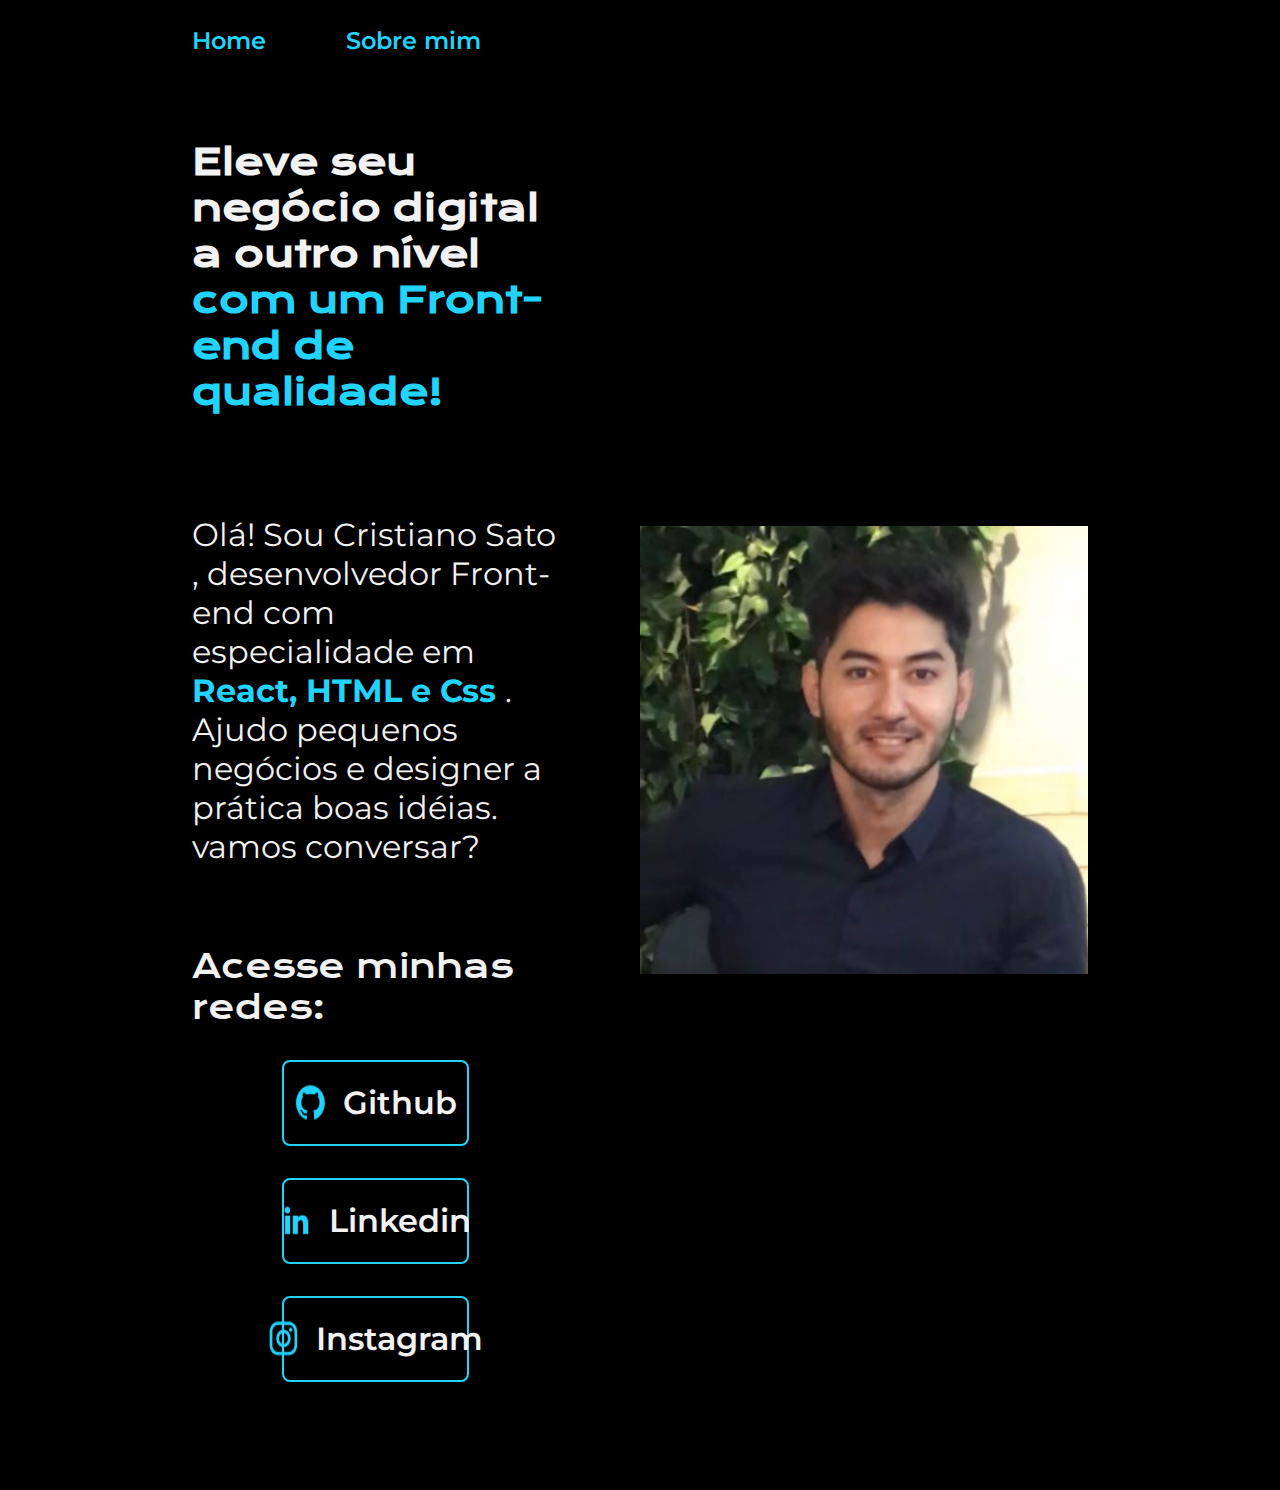
<file: index.html>
<!DOCTYPE html>
<html lang="pt-br">
<head>
    <meta charset="UTF-8">
    <meta name="viewport" content="width=device-width, initial-scale=1.0">
    <title>Portifolio</title>
    <link rel="stylesheet" href="./styles/style.css">
</head>
<body>
    <header class="cabecalho">
        <nav class="cabecalho__menu">
            <a class="cabecalho__menu__link" href="index.html">Home</a>
            <a class="cabecalho__menu__link" href="about.html"> Sobre mim</a>
        </nav>
    </header>
    <main class="apresentacao">
        <section class="apresentacao__conteudo">
            <h1 class="apresentacao__conteudo_titulo">Eleve seu negócio digital a outro nível<strong class="titulo-destaque"> com um Front-end de qualidade!</strong></h1>
            <p class="apresentacao__conteudo_texto">Olá! Sou Cristiano Sato , desenvolvedor Front-end com especialidade em <strong class="paragrafo-destaque"> React, HTML e Css </strong>. Ajudo pequenos negócios e designer a prática boas idéias. vamos conversar? </p>
            <div class="apresentacao__links">
                <h2 class="apresentacao__links__subtitulo">Acesse minhas redes:</h2>
                <a class="apresentacao__links__navegacao" href="https://github.com/cristianosato">
                    <img src="assets/github.png" alt="">
                    Github
                </a>
                <a class="apresentacao__links__navegacao" href="https://www.linkedin.com/in/cristiano-sato-61957b149/">
                    <img src="assets/linkedin.png" alt="">
                    Linkedin
                </a>
                <a class="apresentacao__links__navegacao" href="https://www.instagram.com/">
                    <img src="assets/instagram.png" alt="">
                    Instagram
                </a>
            </div>
        </section>
        <img class="apresentacao__imagem" src="./assets/IMG_1268.JPG" alt="Foto Perfil do Cristiano">
    </main>
    <footer class="rodape">
        <p>Desenvolvido por Cristiano Sato.</p>
    </footer>
</body>
</html>
</file>
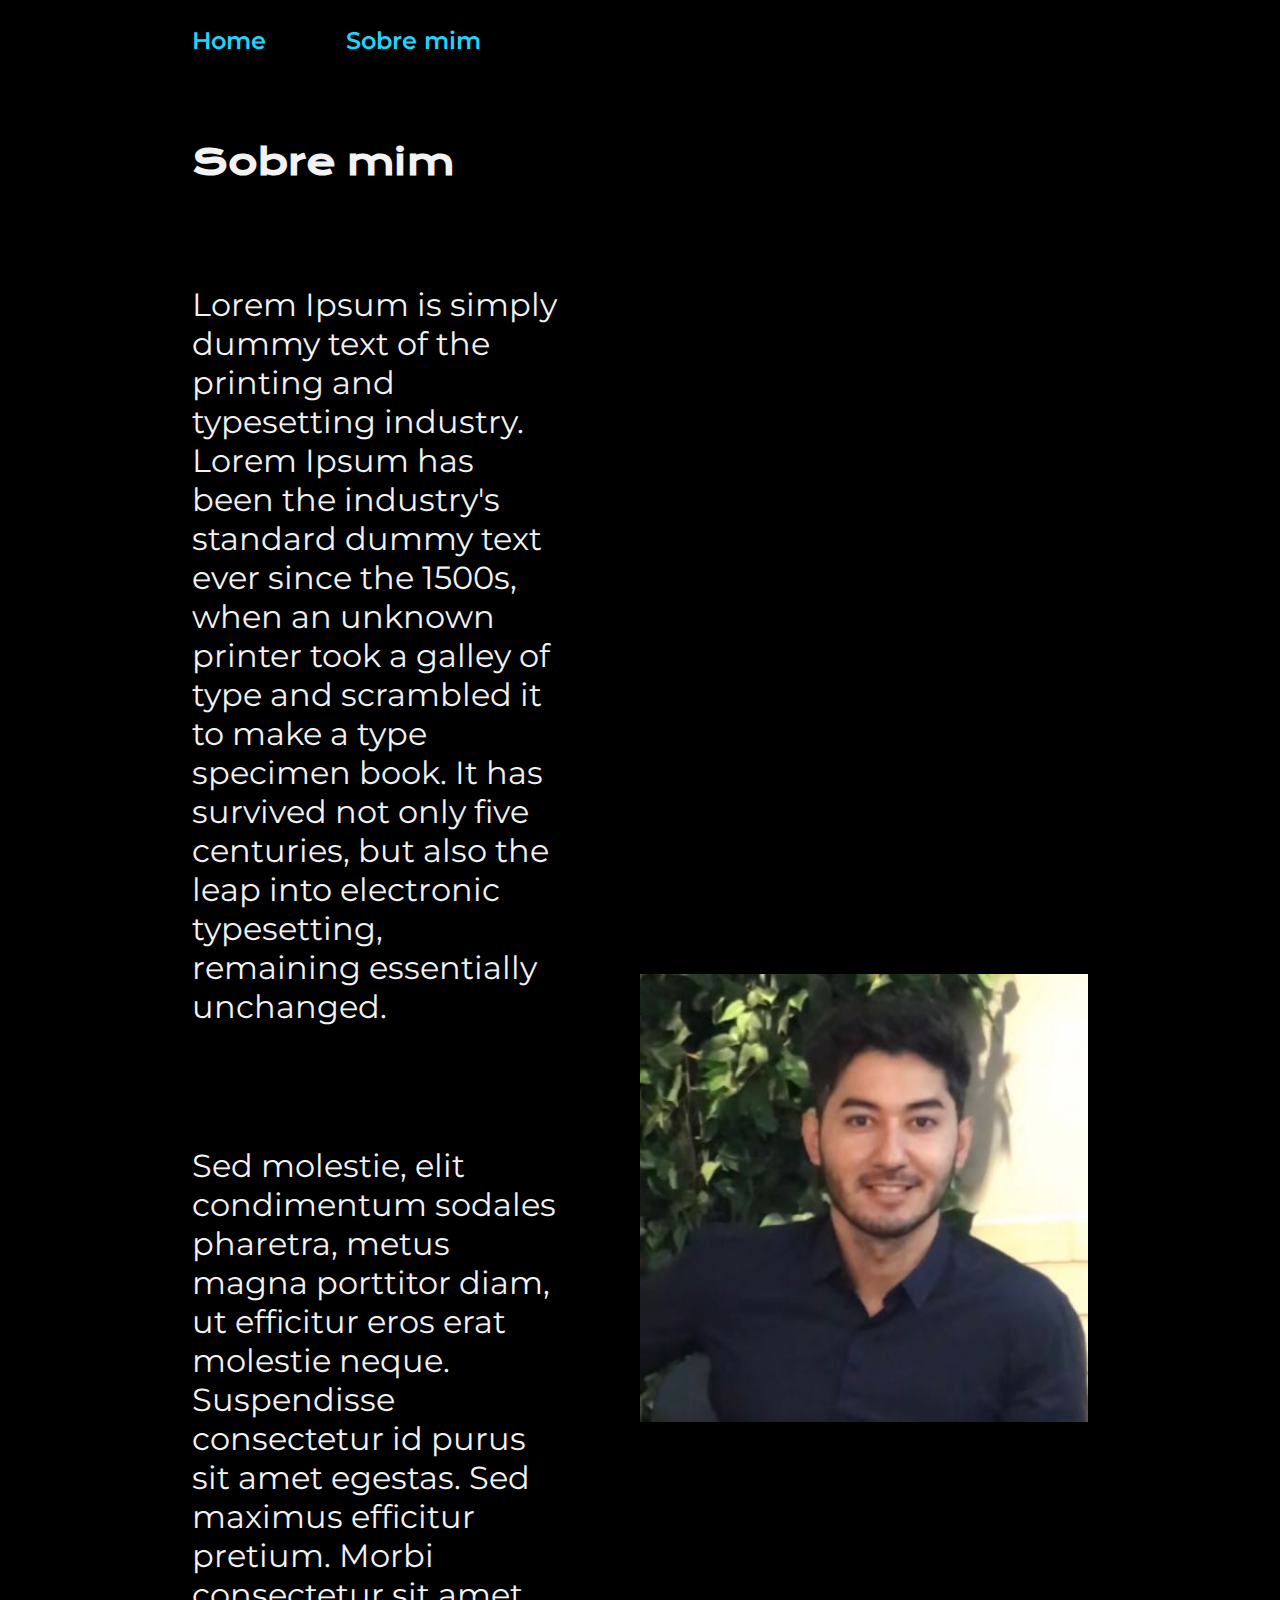
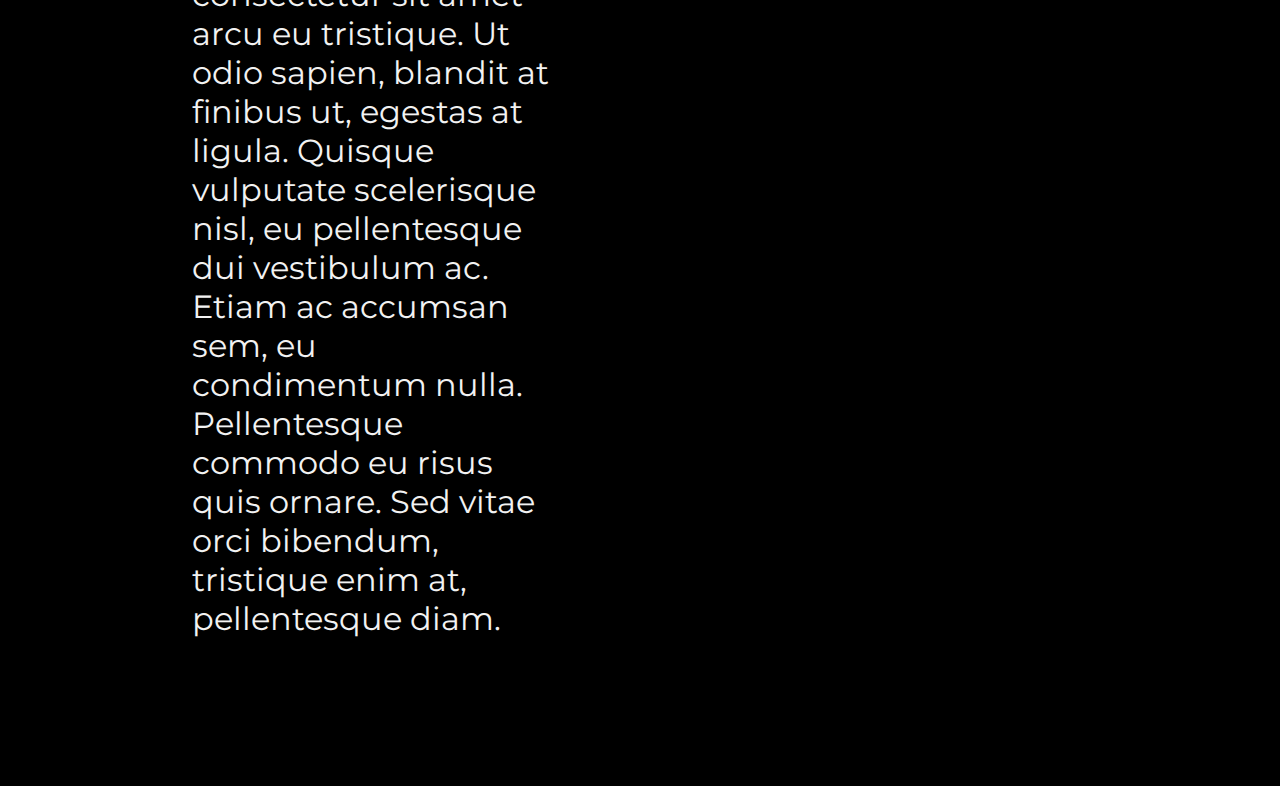
<file: about.html>
<!DOCTYPE html>
<html lang="pt-br">
<head>
    <meta charset="UTF-8">
    <meta name="viewport" content="width=device-width, initial-scale=1.0">
    <title>Sobre mim</title>
    <link rel="stylesheet" href="styles/style.css">
</head>
<body>
    <header class="cabecalho">
        <nav class="cabecalho__menu">
            <a class="cabecalho__menu__link" href="index.html">Home</a>
            <a class="cabecalho__menu__link" href="about.html"> Sobre mim</a>
        </nav>
    </header>

    <main class="apresentacao">
        <section class="apresentacao__conteudo">
            <h1 class="apresentacao__conteudo_titulo">Sobre mim</h1>
            <p class="apresentacao__conteudo_texto">Lorem Ipsum is simply dummy text of the printing and typesetting industry. Lorem Ipsum has been the industry's standard dummy text ever since the 1500s, when an unknown printer took a galley of type and scrambled it to make a type specimen book. It has survived not only five centuries, but also the leap into electronic typesetting, remaining essentially unchanged.</p>
            <p class="apresentacao__conteudo_texto">Sed molestie, elit condimentum sodales pharetra, metus magna porttitor diam, ut efficitur eros erat molestie neque. Suspendisse consectetur id purus sit amet egestas. Sed maximus efficitur pretium. Morbi consectetur sit amet arcu eu tristique. Ut odio sapien, blandit at finibus ut, egestas at ligula. Quisque vulputate scelerisque nisl, eu pellentesque dui vestibulum ac. Etiam ac accumsan sem, eu condimentum nulla. Pellentesque commodo eu risus quis ornare. Sed vitae orci bibendum, tristique enim at, pellentesque diam.</p>

        </section>
        <img class="apresentacao__imagem" src="./assets/IMG_1268.JPG" alt="Foto Perfil do Cristiano">

    </main>

    <footer class="rodape">
        <p>Desenvolvido por Cristiano Sato.</p>
    </footer>

</body>
</html>
</file>
<file: styles/style.css>
@import url('https://fonts.googleapis.com/css2?family=Krona+One&family=Montserrat:ital,wght@0,100..900;1,100..900&display=swap');

:root{
    --cor-primaria: #000000;
    --cor-secundaria: #F2F2F2;
    --cor-terciaria: #22D4FD;
    --cor-hover: #272727;

    --fonte-primaria:"Krona One", sans-serif;
    --fonte-secundaria: "Montserrat", sans-serif;

}

*{
    margin: 0;
    padding: 0;
}

body {
    /* height: 100vh; */
    box-sizing: border-box;
    background-color: var(--cor-primaria);
    color: var(--cor-secundaria);

}
 .cabecalho {
    padding: 2% 0% 0% 15%;
    display:flex;
    justify-content: flex-start;
}

 .cabecalho__menu {
    display: flex;
    gap: 80px;
}

 .cabecalho__menu__link{
    font-family: var(--fonte-secundaria);
    font-size: 1.5rem ;
    font-weight: 600;
    color: var(--cor-terciaria);
    text-decoration: none;
 }

.paragrafo-destaque{
    color: var(--cor-terciaria) ;
}

.apresentacao{
    padding: 5% 15%;
    display: flex;
    align-items: center;
    justify-content:space-between ;
    gap: 82px;
}

.apresentacao__conteudo{
    width: 50%;
    display: flex;
    flex-direction: column;
    gap: 40px;
}

.apresentacao__conteudo_titulo{
    font-family:var(--fonte-primaria);
    font-size: 2.25rem;
    padding: 20px 0;
}

.titulo-destaque{
    color:var(--cor-terciaria) ;
}

.apresentacao__conteudo_texto{
    font-family: var(--fonte-secundaria);
    font-size: 2rem;
    padding: 40px 0;
   
}

.apresentacao__links{
    display: flex;
    flex-direction: column;
    justify-content: space-between;
    align-items: center;
    gap: 32px;
}

.apresentacao__links__subtitulo{
    font-family:var(--fonte-primaria);
    font-weight: 400;
    font-size: 2rem;

}

.apresentacao__links__navegacao{
    /* background-color: #22D4FD;  */
    display: flex;
    justify-content: center;
    gap: 16px;
    border: 2px solid var(--cor-terciaria);
    width: 50%;
    text-align: center;
    border-radius: 8px;
    font-size: 2rem;
    font-weight: 600;
    padding: 21.5px 0;
    text-decoration: none;
    color: var(--cor-secundaria);
    font-family: var(--fonte-secundaria);

}

.apresentacao__links__navegacao:hover{
    background-color: var(--cor-hover);
}

.rodape{
    color:  var(--cor-primaria);
    background-color: var(--cor-primaria);
    padding: 8px;
    text-align: center;
    font-family: var(--fonte-secundaria);
    font-size: 1.40rem;
    font-weight: 400;
}


.apresentacao__imagem{
    width: 50%;
}

@media (max-width: 1200px){

    .cabecalho {
        padding: 10% ;
       
    }

    .cabecalho__menu {
        justify-content:center ;
    }

    .apresentacao{
        flex-direction: column-reverse;
        padding: 5% 5%;
    }

    .apresentacao__conteudo{
        width: auto;
    }
   
}
</file>
